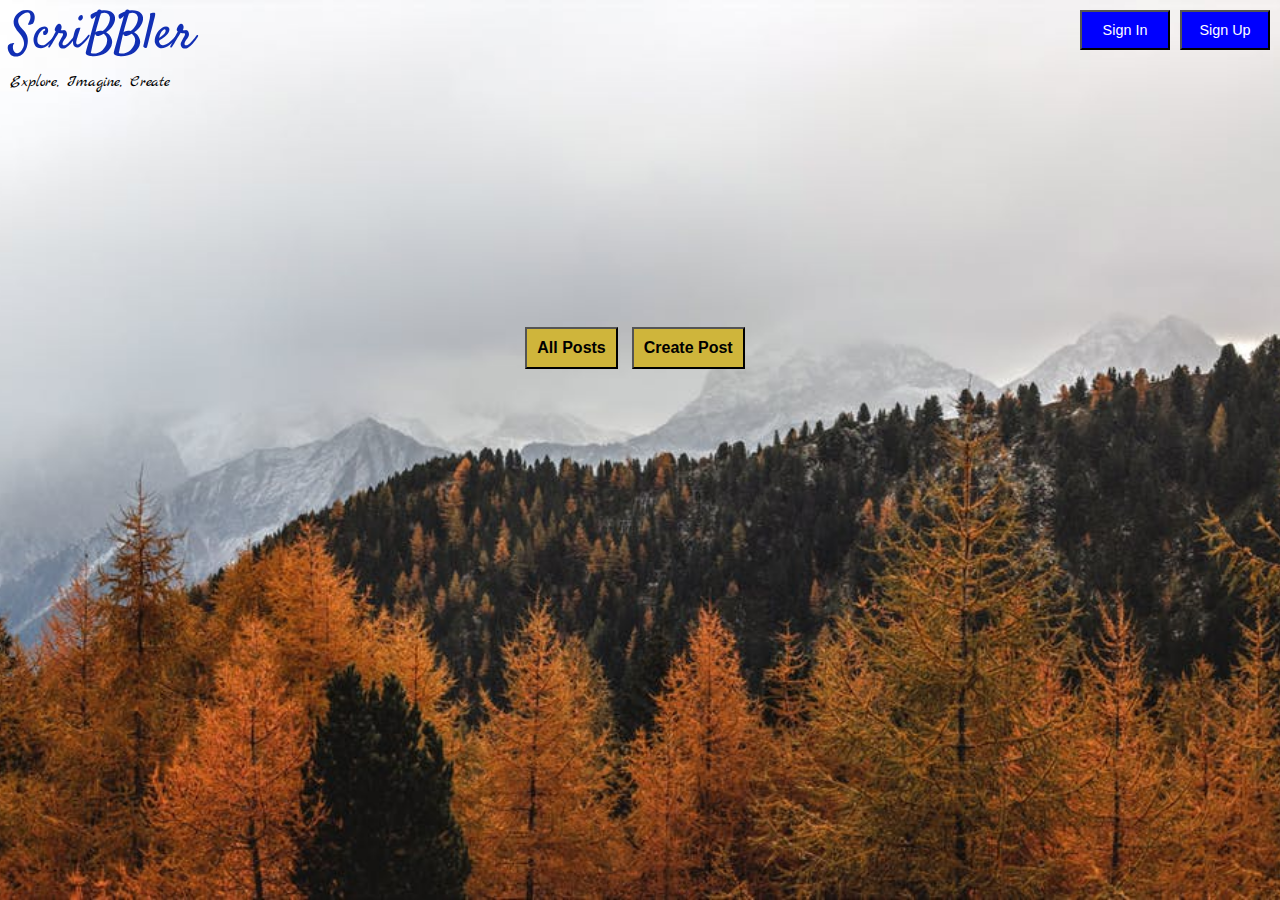
<file: index.html>
<!DOCTYPE html>
<html>

<head>  
    <link href='css\index.css' rel='stylesheet' type='text/css'>
    <link href='css\header.css' rel='stylesheet' type='text/css'>
    <link href='css\font.css' rel='stylesheet' type='text/css'>
    <style>
    </style>
</head>
<body>
    <div id="main-container-div">
        <div class="header">
            <input id="signUpButtonClick" class="topButtons" type="button" onclick="openSignUpButton()" value="Sign Up">
            <input id="loginButtonClick" class="topButtons" type="button" onclick="openSignIn()" value="Sign In">
            <a id="pageTitle" class="logo-title">ScriBBler</a>
            <p class="middleText">Explore, Imagine, Create</p>
        </div>
           
            <div class="postButtons">
            <input id="allPostsClick" class="middleButtons" type="button" onclick="getAllPosts()" value="All Posts" />
            <input id="newPostClick" class="middleButtons" type="button" onclick="openCreatePost()" value="Create Post">
        </div>
    </div>

    <div id="signInModal" class="modal">
            <form class="modal-content" action="/action_page.php">
                <span onclick="onCloseModalClicked()" class="close_signIn" title="Close Modal">&times;</span>
                <div class="container">
                <h1>Welcome Back!</h1>
                <hr>
                <label for="Username" class="label">
                    <b>Username</b>
                </label>
                <input type="text" placeholder="Enter Username" name="Username" required>

                <label for="psw" class="label">
                    <b>Password</b>
                </label>
                <input type="password" placeholder="Enter Password" name="psw" required>
                <div class="clearfix" class="label">
                    
                    <button type="submit" class="signinbtn">Sign In</button>
                </div>
            </div>
            <div id="signUpPrompt" class="signUpForm">Not a member?
                <span id="" class="signUp" onclick="openSignUp()">Sign Up</span>
            </div>
        </form>
    </div>

    <div id="signUpModal" class="modal">
        <div class="modal-content-sigup">
            <span onclick="onCloseModalClicked()" class="close_signIn" title="Close Modal">&times;</span>
            <form class="modal-content-sigUp" action="/action_page.php">
                <div class="container-signUp">

                    <h1>Get Started</h1>
                    <hr>
                    <label for="Fullname" class="label">Full Name</label>
                    <input type="text" placeholder="Enter Full Name" name="Fullname" required>
                    <label for="Username" class="label">Username</label>
                    <input type="text" placeholder="Enter Username" name="Username" required>
                    <label for="psw" class="label">Password</label>
                    <input type="password" placeholder="Enter Password" name="psw" required>
                    <label for="pswrepeat" class="label">Confirm Password</label>
                    <input type="password" placeholder="Confirm Password" name="pswrepeat" required>
                    <div class="clearfix">
                            <button type="submit" class="signupbtn">Sign Up</button>
                        <button type="button" class="cancelbtn">Clear</button>
                        
                    </div>
                </div>
            </form>
        </div>
    </div>

    <div id="newPostModal" class="newPostBox">
        <div class="newPost-Content">
            <span onclick="onCloseNewPost()" class="close_newPost">&times;</span>
            <h1 id="formHeader">Create Your Post</h1>
            <form id="newPostForm" action="/action_page.php">
                <label for="newPostTitle">Title: </label>
                <br />
                <input id="newPostTitle" type="text" name="Title" class="post-title">
                <br />
                <br/>
                <label for="postContent">Content: </label>
                <textarea id="postContent" rows="27" cols="20" name="Content"></textarea>
                <input id="newPostSubmit" type="submit" value="Create" align="right">
            </form>
        </div>
    </div>
    <script src=".\js\index.js"></script>
    <script src=".\js\header.js">              
    </script>


</body>

</html>
</file>
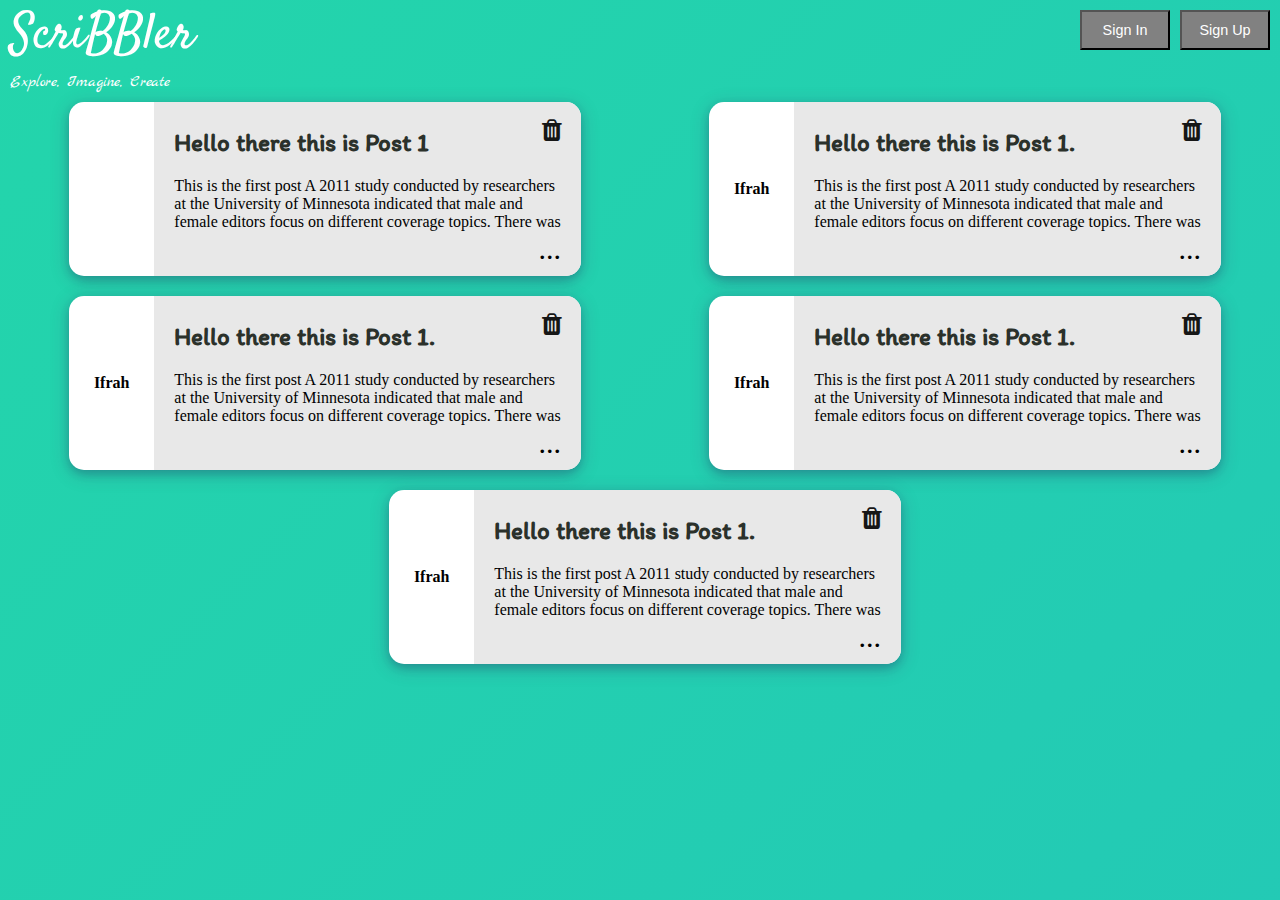
<file: html/bloglist.html>
<!DOCTYPE html>
<html>

<head>
    <link href='..\css\bloglist.css' rel='stylesheet' type='text/css'>    
    <link href='..\css\header.css' rel='stylesheet' type='text/css'>
    <link href='..\css\font.css' rel='stylesheet' type='text/css'>
    <link rel="stylesheet" href="..\font-awesome-4.7.0/css/font-awesome.min.css">
    <style>
    </style>
</head>
<body>
    <div id="main-container-div">
        <div class="header">
                                
            <input id="signUpButtonClick" class="topButtons" type="button" onclick="openSignUpButton()" value="Sign Up" style="background-color: #818181;">
            <input id="loginButtonClick" class="topButtons" type="button" onclick="openSignIn()" value="Sign In" style="background-color: #818181;">
            <a id="pageTitle" class="logo-title" href="..\index.html" style="color: #fff">ScriBBler</a>
            <p class="middleText">Explore, Imagine, Create</p>
        </div>
    </div>
    <div id="signInModal" class="modal">
        <form class="modal-content" action="/action_page.php">
            <span onclick="onCloseModalClicked()" class="close_signIn" title="Close Modal">&times;</span>
            <div class="container">
                <h1>Welcome Back</h1>
                <hr>
                <label for="Username">
                    <b>Username</b>
                </label>
                <input type="text" placeholder="Enter Username" name="Username" required>

                <label for="psw">
                    <b>Password</b>
                </label>
                <input type="password" placeholder="Enter Password" name="psw" required>
                <div class="clearfix">
                    <button type="submit" class="signinbtn">Sign In</button>
                </div>
            </div>
            <div id="signUpPrompt" class="signUpForm">Not a member?
                <span id="" class="signUp" onclick="openSignUp()">Sign Up</span>
            </div>
        </form>
    </div>

    <div id="signUpModal" class="modal">
        <div class="modal-content-sigup">
            <form class="modal-content-sigUp" action="/action_page.php">
                <div class="container-signUp">
                    <span onclick="onCloseModalClicked()" class="close" title="Close Modal">&times;</span>
                    <h1>Get Started</h1>
                    <hr>
                    <label for="Fullname">
                        <b>Full Name</b>
                    </label>
                    <input type="text" placeholder="Enter First Name" name="Fullname" required>
                    <label for="Username">
                        <b>Username</b>
                    </label>
                    <input type="text" placeholder="Enter Username" name="Username" required>
                    <label for="psw">
                        <b>Password</b>
                    </label>
                    <input type="password" placeholder="Enter Password" name="psw" required>
                    <label for="psw-repeat">
                        <b>Confirm Password</b>
                    </label>
                    <input type="password" placeholder="Confirm Password" name="psw-repeat" required>
                    <div class="clearfix">
                        <button type="submit" class="signupbtn">Sign Up</button>
                        <button type="button" class="cancelbtn">Clear</button>
                        
                    </div>
                </div>
            </form>
        </div>
    </div>
    <div class="allPostsContainer">
    <div class="post">
        <div class="post-left">
            <p class="post-username"></p>
        </div>
        <div class="post-content">
            <button onclick="onDeletePost()" class="deletePost"><i class="fa fa-trash"></i></button>
            <p class="post-title">Hello there this is Post 1 </p>
            <p class="post-desc">This is the first post A 2011 study conducted by researchers at the University of Minnesota indicated that male
                and female editors focus on different coverage topics. There was a greater concentration of females in the
                People and Arts category, while males focus more on Geography and Science.[194] Coverage of topics and selection
                bias Research conducted by Mark Graham of the Oxford Internet Institute in 2009 indicated that the geographic
                distribution of article topics is highly uneven. Africa is most underrepresented.[195] Across 30 language
                editions of Wikipedia, historical articles and sections are generally Eurocentric and focused on recent events.[196]
                An editorial in The Guardian in 2014 noted that women porn stars are better covered than women writers as
                a further example.[197]</p>
            <span class="post-more" onclick="fullPost()">...</span>
        </div>
    </div>
    <div class="post">
        <div class="post-left">
            <p class="post-username">Ifrah</p>
        </div>
        <div class="post-content">
                <button onclick="onDeletePost()" class="deletePost"><i class="fa fa-trash"></i></button>
                <p class="post-title">Hello there this is Post 1. </p>
                <p class="post-desc">This is the first post A 2011 study conducted by researchers at the University of Minnesota indicated that male
                    and female editors focus on different coverage topics. There was a greater concentration of females in the
                    People and Arts category, while males focus more on Geography and Science.[194] Coverage of topics and selection
                    bias Research conducted by Mark Graham of the Oxford Internet Institute in 2009 indicated that the geographic
                    distribution of article topics is highly uneven. Africa is most underrepresented.[195] Across 30 language
                    editions of Wikipedia, historical articles and sections are generally Eurocentric and focused on recent events.[196]
                    An editorial in The Guardian in 2014 noted that women porn stars are better covered than women writers as
                    a further example.[197]</p>
            <span class="post-more" onclick="fullPost()">...</span>
        </div>
    </div>


    <div class="post">
        <div class="post-left">
            <p class="post-username">Ifrah</p>
        </div>
        <div class="post-content">
                <button onclick="onDeletePost()" class="deletePost"><i class="fa fa-trash"></i></button>
                <p class="post-title">Hello there this is Post 1. </p>
                <p class="post-desc">This is the first post A 2011 study conducted by researchers at the University of Minnesota indicated that male
                    and female editors focus on different coverage topics. There was a greater concentration of females in the
                    People and Arts category, while males focus more on Geography and Science.[194] Coverage of topics and selection
                    bias Research conducted by Mark Graham of the Oxford Internet Institute in 2009 indicated that the geographic
                    distribution of article topics is highly uneven. Africa is most underrepresented.[195] Across 30 language
                    editions of Wikipedia, historical articles and sections are generally Eurocentric and focused on recent events.[196]
                    An editorial in The Guardian in 2014 noted that women porn stars are better covered than women writers as
                    a further example.[197]</p>
            <span class="post-more" onclick="fullPost()">...</span>
        </div>
    </div>
    <div class="post">
        <div class="post-left">
            <p class="post-username">Ifrah</p>
        </div>
        <div class="post-content">
                <button onclick="onDeletePost()" class="deletePost"><i class="fa fa-trash"></i></button>
                <p class="post-title">Hello there this is Post 1. </p>
                <p class="post-desc">This is the first post A 2011 study conducted by researchers at the University of Minnesota indicated that male
                    and female editors focus on different coverage topics. There was a greater concentration of females in the
                    People and Arts category, while males focus more on Geography and Science.[194] Coverage of topics and selection
                    bias Research conducted by Mark Graham of the Oxford Internet Institute in 2009 indicated that the geographic
                    distribution of article topics is highly uneven. Africa is most underrepresented.[195] Across 30 language
                    editions of Wikipedia, historical articles and sections are generally Eurocentric and focused on recent events.[196]
                    An editorial in The Guardian in 2014 noted that women porn stars are better covered than women writers as
                    a further example.[197]</p>
            <span class="post-more" onclick="fullPost()">...</span>
        </div>
    </div>
    <div class="post">
            <div class="post-left">
                <p class="post-username">Ifrah</p>
            </div>
            <div class="post-content">
                    <button onclick="onDeletePost()" class="deletePost"><i class="fa fa-trash"></i></button>
                    <p class="post-title">Hello there this is Post 1. </p>
                    <p class="post-desc">This is the first post A 2011 study conducted by researchers at the University of Minnesota indicated that male
                        and female editors focus on different coverage topics. There was a greater concentration of females in the
                        People and Arts category, while males focus more on Geography and Science.[194] Coverage of topics and selection
                        bias Research conducted by Mark Graham of the Oxford Internet Institute in 2009 indicated that the geographic
                        distribution of article topics is highly uneven. Africa is most underrepresented.[195] Across 30 language
                        editions of Wikipedia, historical articles and sections are generally Eurocentric and focused on recent events.[196]
                        An editorial in The Guardian in 2014 noted that women porn stars are better covered than women writers as
                        a further example.[197]</p>
                <span class="post-more" onclick="fullPost()">...</span>
            </div>
        </div>
        <div id="deletePostPrompt" class="deletePrompt">
                <form class="deleteContent" action="/action_page.php">
                    
                    <div>
                        <h1 class="deleteContainer">Are you sure you want to delete this post?</h1>                                               
                        <button type="submit" class="deleteButton">Yes</button>
                        <button type="button" class="CancelDeleteButton" onclick="onCloseDeleteClicked()">No</button>
                        </div>
               </form>
            </div>
</div>
    <script src="..\js\bloglist.js">  </script>
    <script src="..\js\header.js">              
    </script>
</body>

</html>
</file>
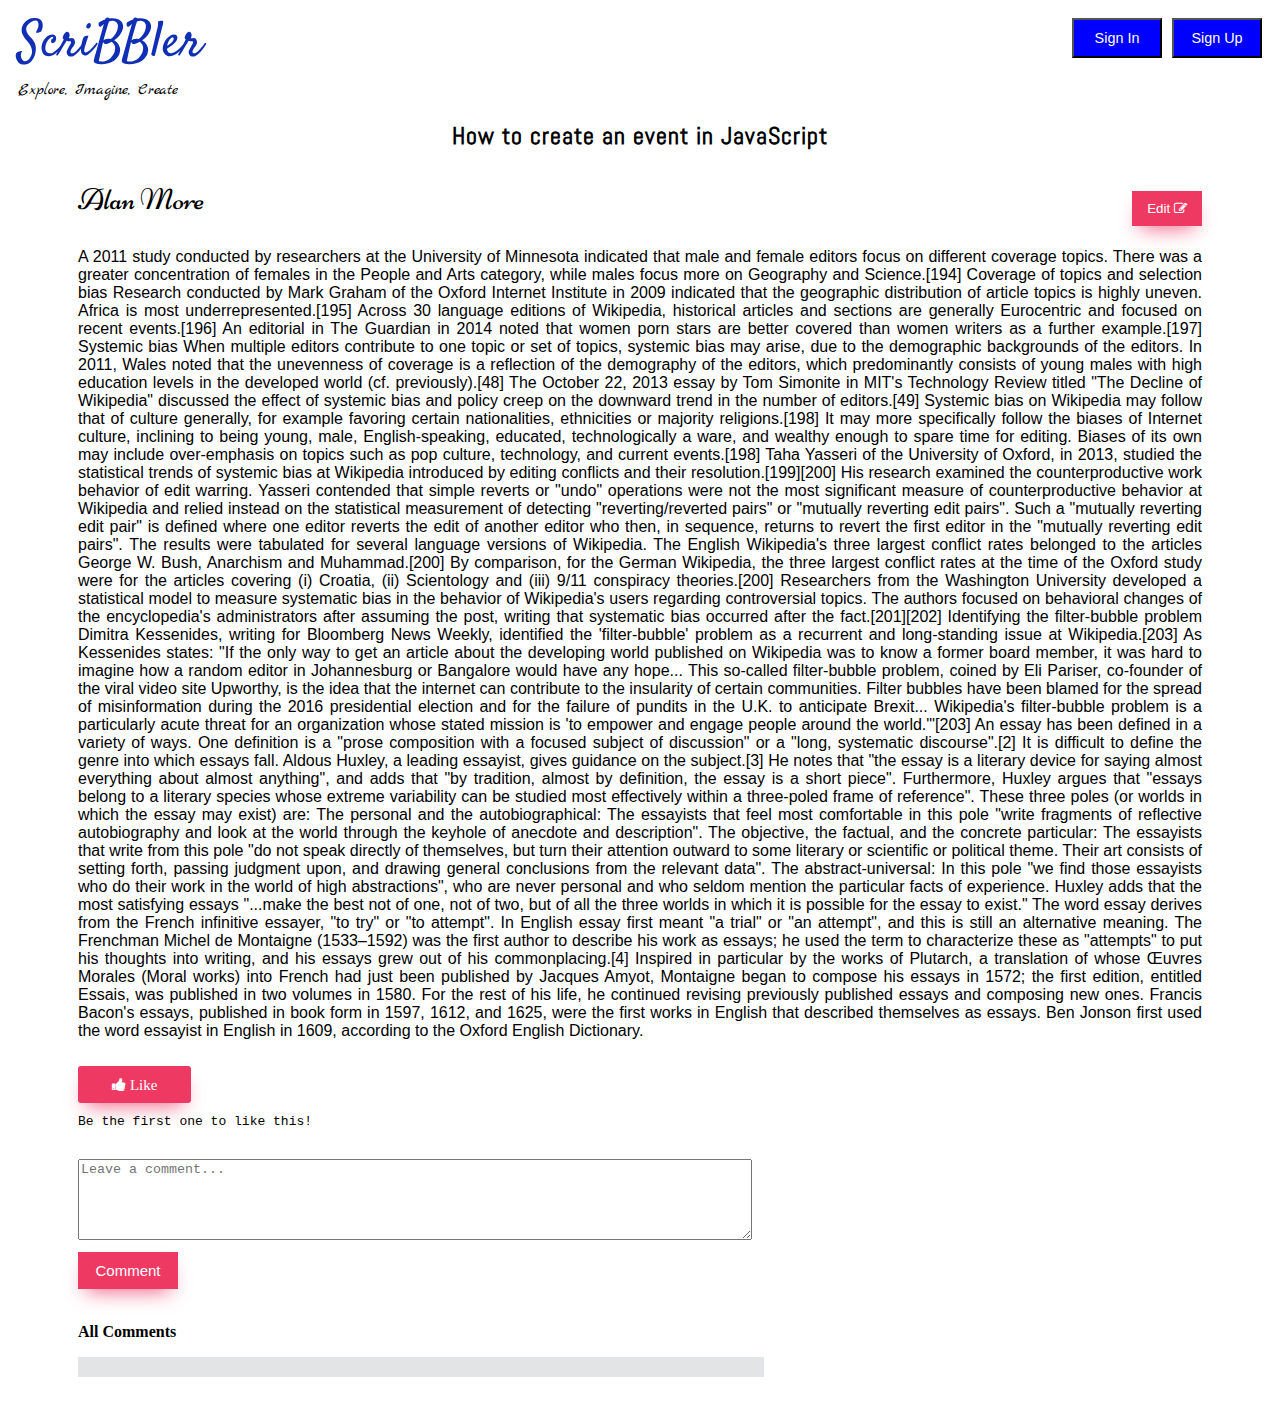
<file: html/post.html>
<!DOCTYPE html>

<head>
    <link href='..\css\post.css' rel='stylesheet' type='text/css'>
    <link href='..\css\header.css' rel='stylesheet' type='text/css'>
    <link rel="stylesheet" href="..\font-awesome-4.7.0/css/font-awesome.min.css">
    <link href='..\css\font.css' rel='stylesheet' type='text/css'>  
</head>


<body>
        <div class="header">
                <input id="signUpButtonClick" class="topButtons" type="button" onclick="openSignUpButton()" value="Sign Up">
                <input id="loginButtonClick" class="topButtons" type="button" onclick="openSignIn()" value="Sign In">
                <a id="pageTitle" class="logo-title" href="..\index.html">ScriBBler</a>
                <p class="middleText">Explore, Imagine, Create</p>
            </div>
            <div id="signInModal" class="modal">
                    <form class="modal-content">
                        <span onclick="onCloseModalClicked()" class="close_signIn" title="Close Modal">&times;</span>
                        <div class="container">
                        <h1>Welcome Back</h1>
                        <hr>
                        <label for="Username" class="label">
                            <b>Username</b>
                        </label>
                        <input type="text" placeholder="Enter Username" name="Username" required>
        
                        <label for="psw" class="label">
                            <b>Password</b>
                        </label>
                        <input type="password" placeholder="Enter Password" name="psw" required>
                        <div class="clearfix" class="label">
                            
                            <button type="submit" class="signinbtn">Sign In</button>
                        </div>
                    </div>
                    <div id="signUpPrompt" class="signUpForm">Not a member?
                        <span id="" class="signUp" onclick="openSignUp()">Sign Up</span>
                    </div>
                </form>
            </div>
        
            <div id="signUpModal" class="modal">
                <div class="modal-content-sigup">
                    <span onclick="onCloseModalClicked()" class="close" title="Close Modal">&times;</span>
                    <form class="modal-content-sigUp">
                        <div class="container-signUp">
        
                            <h1>Get Started</h1>
                            <hr>
                            <label for="Fullname" class="label">Full Name</label>
                            <input type="text" placeholder="Enter Full Name" name="Fullname" required>
                            <label for="Username" class="label">Username</label>
                            <input type="text" placeholder="Enter Username" name="Username" required>
                            <label for="psw" class="label">Password</label>
                            <input type="password" placeholder="Enter Password" name="psw" required>
                            <label for="psw-repeat" class="label">Confirm Password</label>
                            <input type="password" placeholder="Confirm Password" name="psw-repeat" required>
                            <div class="clearfix">
                                    <button type="submit" class="signupbtn">Sign Up</button>
                                <button type="button" class="cancelbtn">Clear</button>
                            </div>
                        </div>
                    </form>
                </div>
            </div>
   <div class="blogContent">
<div id="blogTitle" class="blogTite">
    <h id="blogTitleNew">How to create an event in JavaScript</h>
</div>
<div class="blogAuthor">
        <button type="button" id="editPostClick" class="editPostButton" onclick="editPost()">Edit <i class="fa fa-edit"></i> </button>
    <p>Alan More</p>
</div>
<div class="blogText">
    <p id="blogBody">
            A 2011 study conducted by researchers at the University of Minnesota indicated that male and 
            female editors focus on different coverage topics. There was a greater concentration of 
            females in the People and Arts category, while males focus more on Geography and Science.[194]

            Coverage of topics and selection bias
            Research conducted by Mark Graham of the Oxford Internet Institute in 2009 indicated that the 
            geographic distribution of article topics is highly uneven. Africa is most underrepresented.[195] Across 30 language editions of Wikipedia, historical articles and sections are generally Eurocentric and focused on recent events.[196]
            
            An editorial in The Guardian in 2014 noted that women porn stars are better covered than women 
            writers as a further example.[197]
            
            Systemic bias
            When multiple editors contribute to one topic or set of topics, systemic bias may arise, due to 
            the demographic backgrounds of the editors. In 2011, Wales noted that the unevenness of coverage
             is a reflection of the demography of the editors, which predominantly consists of young males 
             with high education levels in the developed world (cf. previously).[48] The October 22, 2013 
             essay by Tom Simonite in MIT's Technology Review titled "The Decline of Wikipedia" discussed 
             the effect of systemic bias and policy creep on the downward trend in the number of editors.[49]
            
            Systemic bias on Wikipedia may follow that of culture generally, for example favoring certain 
            nationalities, ethnicities or majority religions.[198] It may more specifically follow the biases 
            of Internet culture, inclining to being young, male, English-speaking, educated, technologically a
            ware, and wealthy enough to spare time for editing. Biases of its own may include over-emphasis on 
            topics such as pop culture, technology, and current events.[198]
            
            Taha Yasseri of the University of Oxford, in 2013, studied the statistical trends of systemic bias 
            at Wikipedia introduced by editing conflicts and their resolution.[199][200] His research examined
             the counterproductive work behavior of edit warring. Yasseri contended that simple reverts or "undo" operations were not the most 
             significant measure of counterproductive behavior at Wikipedia and relied instead on the statistical measurement of detecting 
             "reverting/reverted pairs" or "mutually reverting edit pairs". Such a "mutually reverting edit pair" is defined where one editor 
             reverts the edit of another editor who then, in sequence, returns to revert the first editor in the "mutually reverting edit pairs". The results were tabulated for several language versions of Wikipedia. The English Wikipedia's three largest conflict rates belonged to the articles George W. Bush, Anarchism and Muhammad.[200] By comparison, for the German Wikipedia, the three largest conflict rates at the time of the Oxford study were for the articles covering (i) Croatia, (ii) Scientology and (iii) 9/11 conspiracy theories.[200]
            
            Researchers from the Washington University developed a statistical model to measure systematic bias 
            in the behavior of Wikipedia's users regarding controversial topics. The authors focused on behavioral changes of the encyclopedia's administrators after assuming the post, writing that systematic bias occurred after the fact.[201][202]
            
            Identifying the filter-bubble problem
            Dimitra Kessenides, writing for Bloomberg News Weekly, identified the 'filter-bubble' problem as a 
            recurrent and long-standing issue at Wikipedia.[203] As Kessenides states: "If the only way to get an article about the developing world published on Wikipedia was to know a former board member, it was hard to imagine how a random editor in Johannesburg or Bangalore would have any hope... This so-called filter-bubble problem, coined by Eli Pariser, co-founder of the viral video site Upworthy, is the idea that the internet can contribute to the insularity of certain communities. Filter bubbles have been blamed for the spread of misinformation during the 2016 presidential election and for the failure of pundits in the U.K. to anticipate Brexit... Wikipedia's filter-bubble problem is a particularly acute threat for an organization whose stated mission is 'to empower and engage people around the world.'"[203] 
            An essay has been defined in a variety of ways. One definition is a "prose composition with a focused subject of discussion" or a "long, systematic discourse".[2] It is difficult to define the genre into which essays fall. Aldous Huxley, a leading essayist, gives guidance on the subject.[3] He notes that "the essay is a literary device for saying almost everything about almost anything", and adds that "by tradition, almost by definition, the essay is a short piece". Furthermore, Huxley argues that "essays belong to a literary species whose extreme variability can be studied most effectively within a three-poled frame of reference". These three poles (or worlds in which the essay may exist) are:

            The personal and the autobiographical: The essayists that feel most comfortable in this pole "write fragments of reflective autobiography and look at the world through the keyhole of anecdote and description".
            The objective, the factual, and the concrete particular: The essayists that write from this pole "do not speak directly of themselves, but turn their attention outward to some literary or scientific or political theme. Their art consists of setting forth, passing judgment upon, and drawing general conclusions from the relevant data".
            The abstract-universal: In this pole "we find those essayists who do their work in the world of high abstractions", who are never personal and who seldom mention the particular facts of experience.
            Huxley adds that the most satisfying essays "...make the best not of one, not of two, but of all the three worlds in which it is possible for the essay to exist."

            The word essay derives from the French infinitive essayer, "to try" or "to attempt". In English essay first meant "a trial" or "an attempt", and this is still an alternative meaning. The Frenchman Michel de Montaigne (1533–1592) was the first author to describe his work as essays; he used the term to characterize these as "attempts" to put his thoughts into writing, and his essays grew out of his commonplacing.[4] Inspired in particular by the works of Plutarch, a translation of whose Œuvres Morales (Moral works) into French had just been published by Jacques Amyot, Montaigne began to compose his essays in 1572; the first edition, entitled Essais, was published in two volumes in 1580. For the rest of his life, he continued revising previously published essays and composing new ones. Francis Bacon's essays, published in book form in 1597, 1612, and 1625, were the first works in English that described themselves as essays. Ben Jonson first used the word essayist in English in 1609, according to the Oxford English Dictionary.
    </p>
</div>
<div class="likeBlogButton">    
    <button  id= "likeBlog" onclick="postLiked()">
      <i class="fa fa-thumbs-up"> Like</i> 
      
    </button> 
    <span id="commentCount">Be the first one to like this!</span>
  </div>
  <div class="commentContainer">      
    <form class="commentBody"> 
    <label for="commentContent"></label>
                    <textarea placeholder="Leave a comment..." id="commentContent" rows="5" cols="80" name="Content"></textarea> <br>
                    <button type="button" class="newComment" onClick="addComment()">Comment</button>
    </form>
    <p class="allCommentsHeading">All Comments</p> 
    <div class="allCommentsBox" id= "commentBox"> 
       <div class="contentOfComment">                                          
                </div>
            </div>
        </div>
        </div>
    <script src="..\js\post.js" defer></script>
    <script src="..\js\header.js">              
    </script>
</body>
</file>
